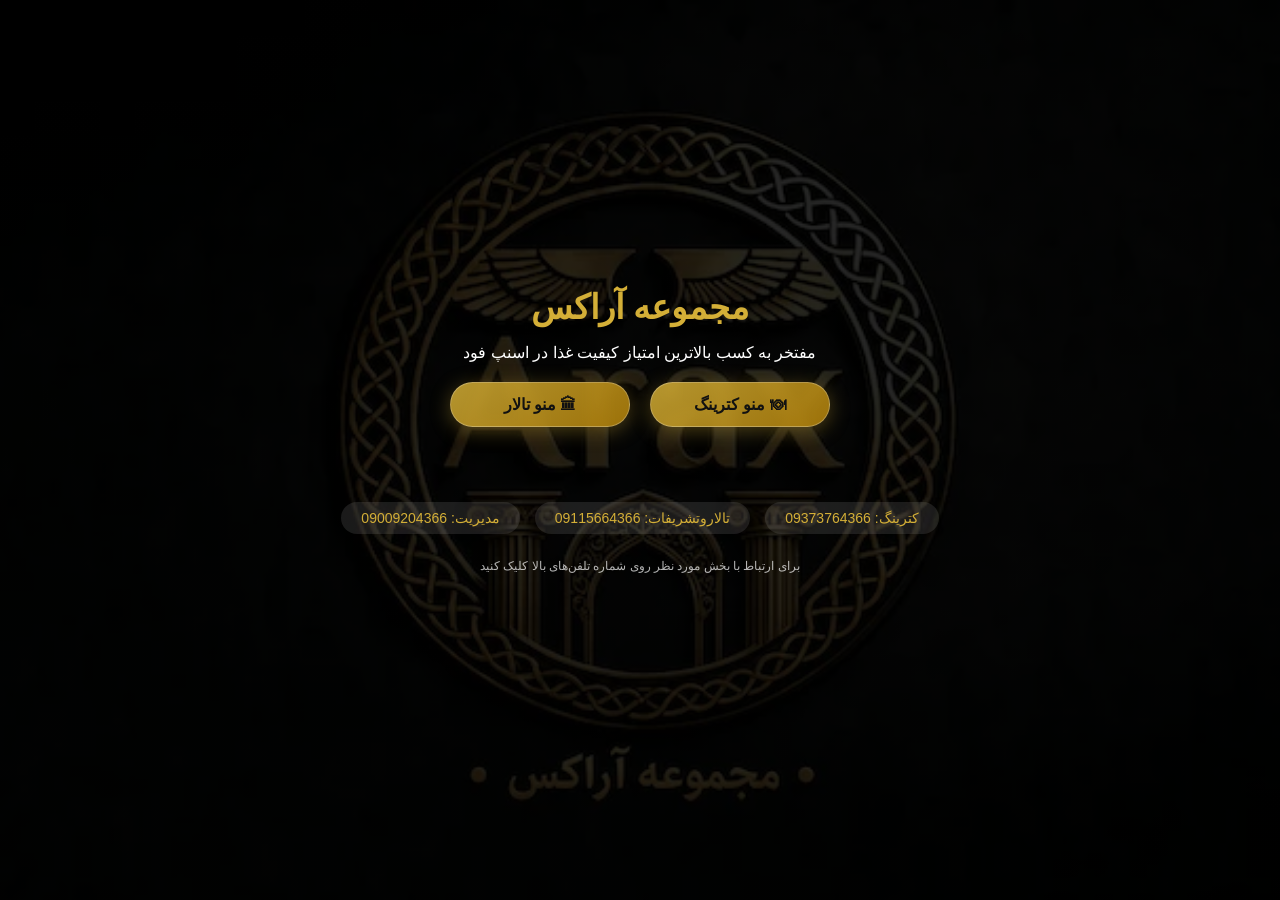
<file: index.html>
<!DOCTYPE html>
<html lang="fa" dir="rtl">
<head>
  <meta charset="UTF-8">
  <meta name="viewport" content="width=device-width, initial-scale=1">
  <title>مجموعه آراکس</title>
  <link rel="stylesheet" href="css/style.css">
</head>
<body class="home-page home-bg">
  <div class="home-center">
    <h1 class="home-title">مجموعه آراکس</h1>
  <p class="blink-text">مفتخر به کسب بالاترین امتیاز کیفیت غذا در اسنپ فود</p>

    <div class="home-buttons">
      <a href="menu.html" class="home-btn">🍽 منو کترینگ</a>
      <a href="hall.html" class="home-btn">🏛 منو تالار</a>
    </div>

    <div class="menu-contacts">
  <a href="tel:09373764366" class="contact-btn">کترینگ: 09373764366</a>
   <a href="tel:09115664366" class="contact-btn">تالاروتشریفات: 09115664366</a>
  <a href="tel:09009204366" class="contact-btn">مدیریت: 09009204366</a>
  <p class="contact-note">
برای ارتباط با بخش مورد نظر روی شماره تلفن‌های بالا کلیک کنید
</p>
</div>
  </div>
</body>
</html>
</file>
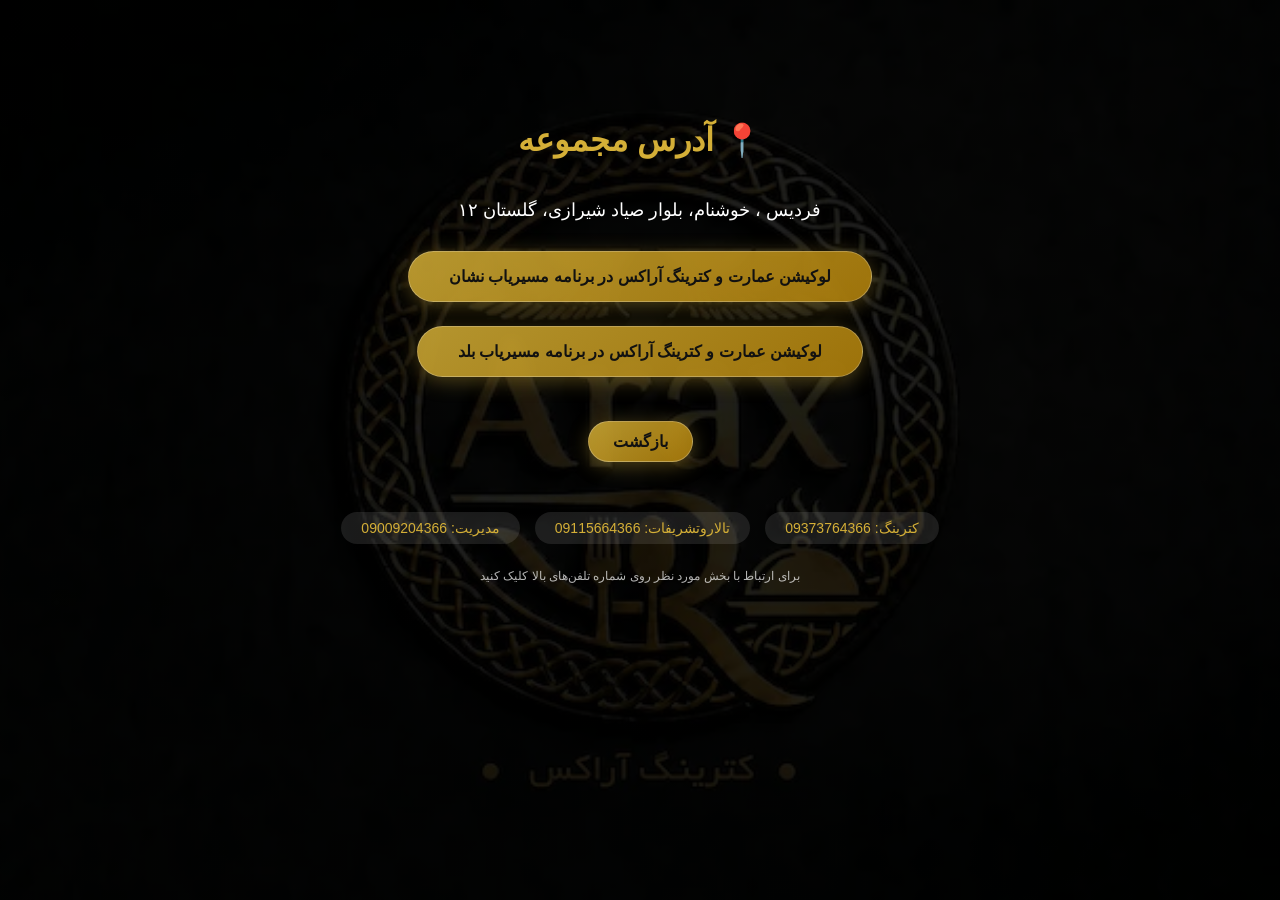
<file: address.html>
<!DOCTYPE html>
<html lang="fa" dir="rtl">
<head>
<meta charset="UTF-8">
<meta name="viewport" content="width=device-width, initial-scale=1">
<title>آدرس مجموعه</title>
<link rel="stylesheet" href="css/style.css">
</head>

<body class="menu-page with-logo">

<h1 class="menu-title">📍 آدرس مجموعه</h1>

<div class="hall-content" style="text-align:center; margin-top:40px;">

<p style="font-size:18px; margin-bottom:30px;">
فردیس ، خوشنام، بلوار صیاد شیرازی، گلستان ۱۲
</p>

<a href="https://nshn.ir/00rbvgRLpxfdEX" target="_blank" class="menu-btn" style="display:inline-block; width:auto; padding:15px 40px; margin-bottom:20px;">
لوکیشن عمارت و کترینگ آراکس در برنامه مسیریاب نشان
</a>

<br>

<a href="https://balad.ir/p/1JB6qZC7XRdpNR" target="_blank" class="menu-btn" style="display:inline-block; width:auto; padding:15px 40px;">
لوکیشن عمارت و کترینگ آراکس در برنامه مسیریاب بلد
</a>

<a href="hall.html" class="back-button">بازگشت</a>

</div>

<div class="menu-contacts">
  <a href="tel:09373764366" class="contact-btn">کترینگ: 09373764366</a>
   <a href="tel:09115664366" class="contact-btn">تالاروتشریفات: 09115664366</a>
  <a href="tel:09009204366" class="contact-btn">مدیریت: 09009204366</a>
  <p class="contact-note">
برای ارتباط با بخش مورد نظر روی شماره تلفن‌های بالا کلیک کنید
</p>
</div>

</body>
</html>
</file>
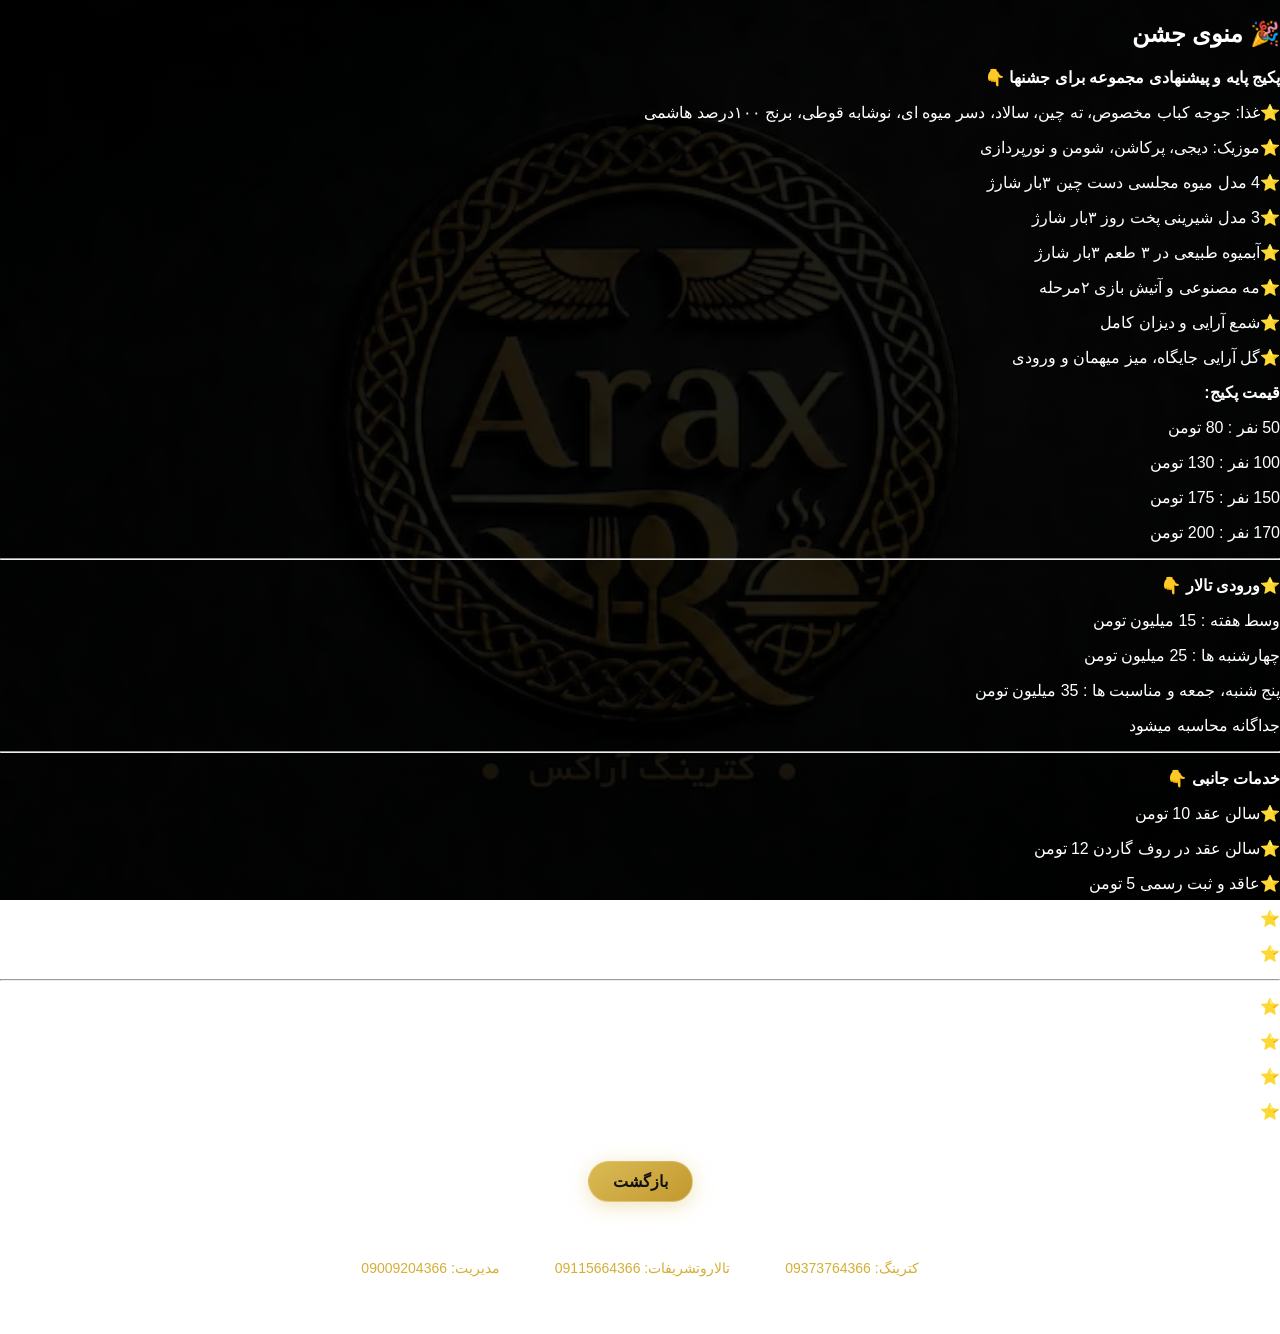
<file: celebration.html>
<!DOCTYPE html>
<html lang="fa" dir="rtl">
<head>
<meta charset="UTF-8">
<meta name="viewport" content="width=device-width, initial-scale=1">
<title>منوی جشن</title>
<link rel="stylesheet" href="css/style.css">
<link href="https://fonts.googleapis.com/css2?family=Vazirmatn:wght@400;600;700&display=swap" rel="stylesheet">
</head>
<body class="with-logo">

<h2 class="page-title">🎉 منوی جشن</h2>

<div class="hall-content">

<p><strong>پکیج پایه و پیشنهادی مجموعه برای جشنها 👇</strong></p>

<p>⭐️غذا: جوجه کباب مخصوص، ته چین، سالاد، دسر میوه ای، نوشابه قوطی، برنج ۱۰۰درصد هاشمی</p>
<p>⭐️موزیک: دیجی، پرکاشن، شومن و نورپردازی</p>
<p>⭐️4 مدل میوه مجلسی دست چین ۳بار شارژ</p>
<p>⭐️3 مدل شیرینی پخت روز ۳بار شارژ</p>
<p>⭐️آبمیوه طبیعی در ۳ طعم ۳بار شارژ</p>
<p>⭐️مه مصنوعی و آتیش بازی ۲مرحله</p>
<p>⭐️شمع آرایی و دیزان کامل</p>
<p>⭐️گل آرایی جایگاه، میز میهمان و ورودی</p>

<p><strong>قیمت پکیج:</strong></p>
<p>50 نفر : 80 تومن</p>
<p>100 نفر : 130 تومن</p>
<p>150 نفر : 175 تومن</p>
<p>170 نفر : 200 تومن</p>

<hr>

<p><strong>⭐️ورودی تالار 👇</strong></p>
<p>وسط هفته : 15 میلیون تومن</p>
<p>چهارشنبه ها : 25 میلیون تومن</p>
<p>پنج شنبه، جمعه و مناسبت ها : 35 میلیون تومن</p>
<p>جداگانه محاسبه میشود</p>

<hr>

<p><strong>خدمات جانبی 👇</strong></p>
<p>⭐️سالن عقد 10 تومن</p>
<p>⭐️سالن عقد در روف گاردن 12 تومن</p>
<p>⭐️عاقد و ثبت رسمی 5 تومن</p>
<p>⭐️گروه دف نواز ۴ نفر خانم 5 تومن</p>
<p>⭐️تم تولد / تم تعیین جنسیت 6 تومن</p>

<hr>

<p>⭐️معرفی (فیلمبردار، آرایشگاه و مزون ماشین عروس با ۳۰٪ تخفیف واقعی)</p>
<p>⭐️مکانی دنج و مطمئن</p>
<p>⭐️تست غذا همه روزه</p>
<p>⭐️تنوع در منوهای دیس پرس و سلف سرویس</p>

<a href="hall.html" class="back-button">بازگشت</a>

</div>
</body>
</html>
<div class="menu-contacts">
  <a href="tel:09373764366" class="contact-btn">کترینگ: 09373764366</a>
   <a href="tel:09115664366" class="contact-btn">تالاروتشریفات: 09115664366</a>
  <a href="tel:09009204366" class="contact-btn">مدیریت: 09009204366</a>
</div>
</file>
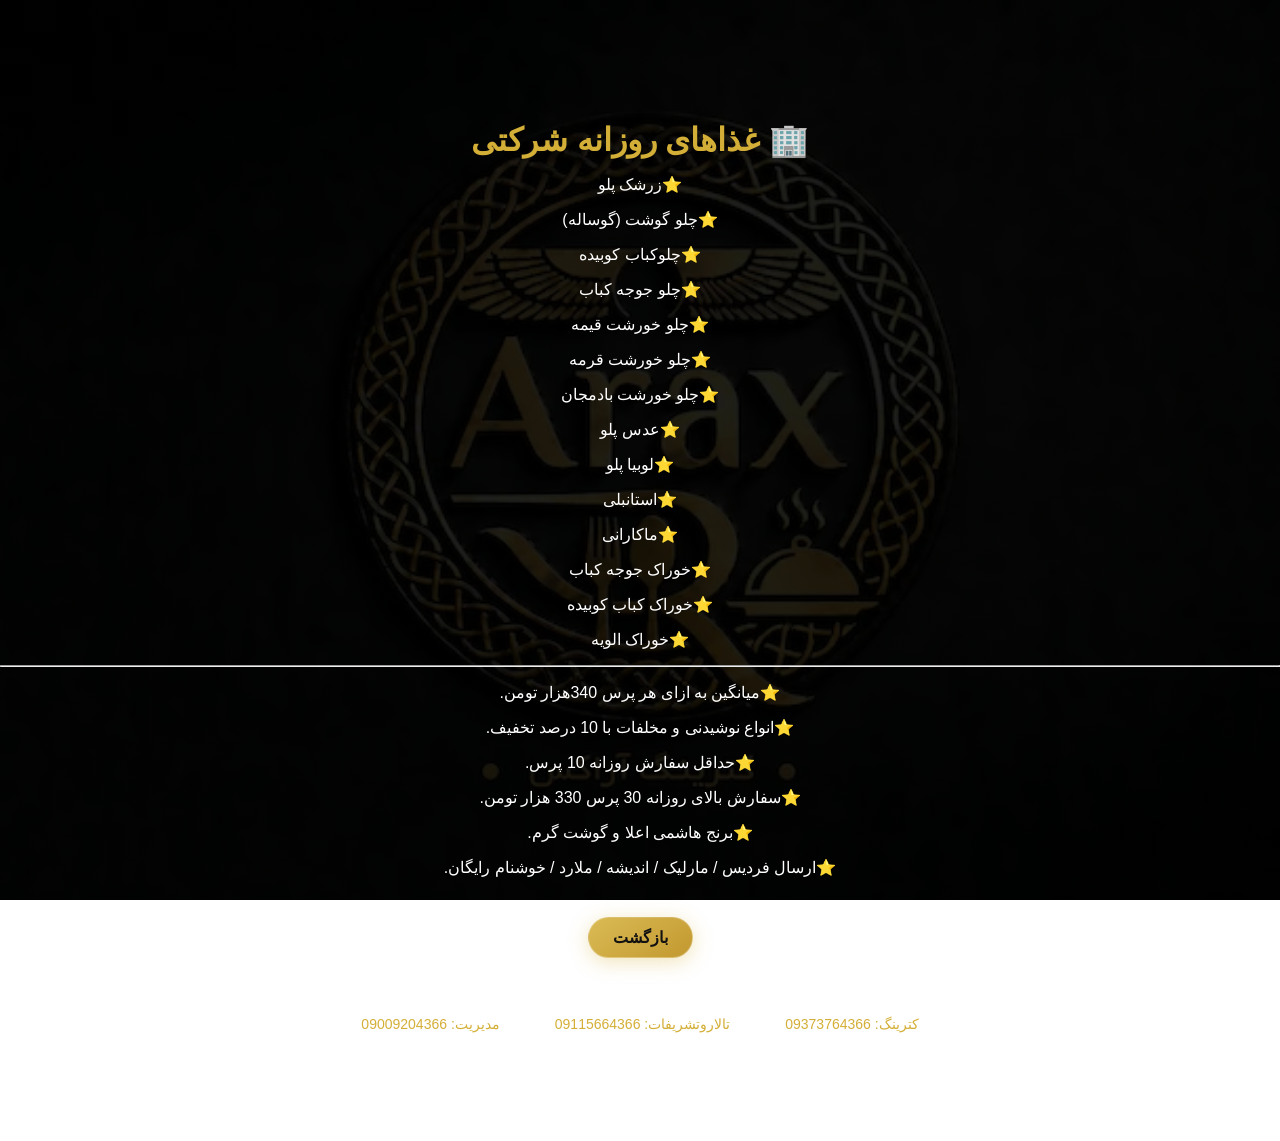
<file: company.html>
<!DOCTYPE html>
<html lang="fa" dir="rtl">
<head>
<meta charset="UTF-8">
<meta name="viewport" content="width=device-width, initial-scale=1">
<title>غذاهای روزانه شرکتی</title>
<link rel="stylesheet" href="css/style.css">
<link href="https://fonts.googleapis.com/css2?family=Vazirmatn:wght@400;600;700&display=swap" rel="stylesheet">
</head>

<body class="menu-page with-logo">

<h1 class="menu-title">🏢 غذاهای روزانه شرکتی</h1>

<div class="hall-content">

<p>⭐️زرشک پلو</p>
<p>⭐️چلو گوشت (گوساله)</p>
<p>⭐️چلوکباب کوبیده</p>
<p>⭐️چلو جوجه کباب</p>
<p>⭐️چلو خورشت قیمه</p>
<p>⭐️چلو خورشت قرمه</p>
<p>⭐️چلو خورشت بادمجان</p>
<p>⭐️عدس پلو</p>
<p>⭐️لوبیا پلو</p>
<p>⭐️استانبلی</p>
<p>⭐️ماکارانی</p>
<p>⭐️خوراک جوجه کباب</p>
<p>⭐️خوراک کباب کوبیده</p>
<p>⭐️خوراک الویه</p>

<hr>

<p>⭐️میانگین به ازای هر پرس 340هزار تومن.</p>
<p>⭐️انواع نوشیدنی و مخلفات با 10 درصد تخفیف.</p>
<p>⭐️حداقل سفارش روزانه 10 پرس.</p>
<p>⭐️سفارش بالای روزانه 30 پرس 330 هزار تومن.</p>
<p>⭐️برنج هاشمی اعلا و گوشت گرم.</p>
<p>⭐️ارسال فردیس / مارلیک / اندیشه / ملارد / خوشنام رایگان.</p>

<a href="menu.html" class="back-button">بازگشت</a>

</div>

<div class="menu-contacts">
  <a href="tel:09373764366" class="contact-btn">کترینگ: 09373764366</a>
   <a href="tel:09115664366" class="contact-btn">تالاروتشریفات: 09115664366</a>
  <a href="tel:09009204366" class="contact-btn">مدیریت: 09009204366</a>
  <p class="contact-note">
برای ارتباط با بخش مورد نظر روی شماره تلفن‌های بالا کلیک کنید
</p>
</div>

</body>
</html>
</file>
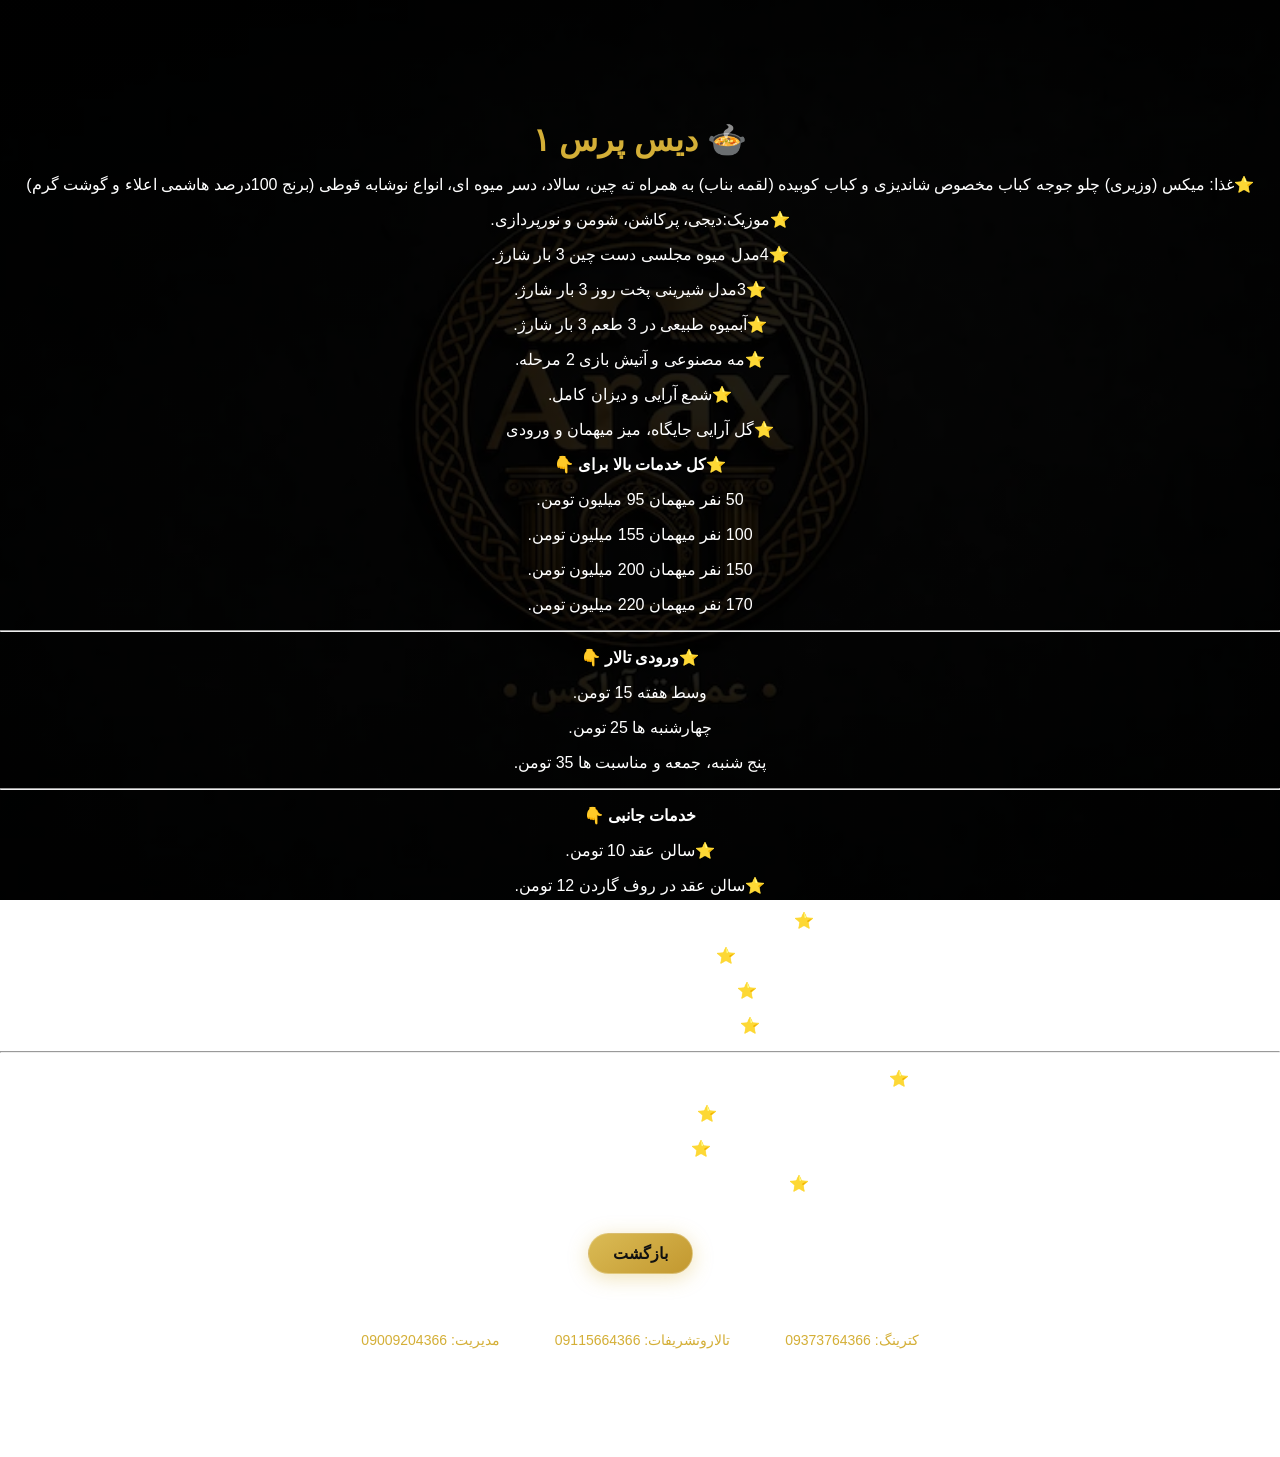
<file: dispors1.html>
<!DOCTYPE html>
<html lang="fa" dir="rtl">
<head>
<meta charset="UTF-8">
<meta name="viewport" content="width=device-width, initial-scale=1">
<title>دیس پرس ۱</title>
<link rel="stylesheet" href="css/style.css">
<link href="https://fonts.googleapis.com/css2?family=Vazirmatn:wght@400;600;700&display=swap" rel="stylesheet">
</head>

<body class="menu-page hall-bg">

<h1 class="menu-title">🍲 دیس پرس ۱</h1>

<div class="hall-content">

<p>⭐️غذا: میکس (وزیری) چلو جوجه کباب مخصوص شاندیزی و کباب کوبیده (لقمه بناب) به همراه ته چین، سالاد، دسر میوه ای، انواع نوشابه قوطی (برنج 100درصد هاشمی اعلاء و گوشت گرم)</p>
<p>⭐️موزیک:دیجی، پرکاشن، شومن و نورپردازی.</p>
<p>⭐️4مدل میوه مجلسی دست چین 3 بار شارژ.</p>
<p>⭐️3مدل شیرینی پخت روز 3 بار شارژ.</p>
<p>⭐️آبمیوه طبیعی در 3 طعم 3 بار شارژ.</p>
<p>⭐️مه مصنوعی و آتیش بازی 2 مرحله.</p>
<p>⭐️شمع آرایی و دیزان کامل.</p>
<p>⭐️گل آرایی جایگاه، میز میهمان و ورودی</p>

<p><strong>⭐️کل خدمات بالا برای 👇</strong></p>
<p>50 نفر میهمان 95 میلیون تومن.</p>
<p>100 نفر میهمان 155 میلیون تومن.</p>
<p>150 نفر میهمان 200 میلیون تومن.</p>
<p>170 نفر میهمان 220 میلیون تومن.</p>

<hr>

<p><strong>⭐️ورودی تالار 👇</strong></p>
<p>وسط هفته 15 تومن.</p>
<p>چهارشنبه ها 25 تومن.</p>
<p>پنج شنبه، جمعه و مناسبت ها 35 تومن.</p>

<hr>

<p><strong>خدمات جانبی 👇</strong></p>
<p>⭐️سالن عقد 10 تومن.</p>
<p>⭐️سالن عقد در روف گاردن 12 تومن.</p>
<p>⭐️میز فینگر فود سرد و گرم از 20 میلیون تومن تا... .</p>
<p>⭐️عاقد و ثبت رسمی5 تومن.</p>
<p>⭐️گروه دف نواز ۴نفر خانم 5 تومن.</p>
<p>⭐️تم تولد / تم تعیین جنسیت 6 تومن.</p>

<hr>

<p>⭐️معرفی (فیلمبردار، آرایشگاه، مزون و ماشین عروس با ۳۰درصد تخفیف واقعی).</p>
<p>⭐️مکانی دنج و مطمئن.</p>
<p>⭐️تست غذا همه روز.</p>
<p>⭐️تنوع در منوهای دیس پرس مناسب با سلیقه شما.</p>

<a href="dispors.html" class="back-button">بازگشت</a>

</div>

<div class="menu-contacts">
  <a href="tel:09373764366" class="contact-btn">کترینگ: 09373764366</a>
   <a href="tel:09115664366" class="contact-btn">تالاروتشریفات: 09115664366</a>
  <a href="tel:09009204366" class="contact-btn">مدیریت: 09009204366</a>
  <p class="contact-note">
برای ارتباط با بخش مورد نظر روی شماره تلفن‌های بالا کلیک کنید
</p>
</div>

</body>
</html>
</file>
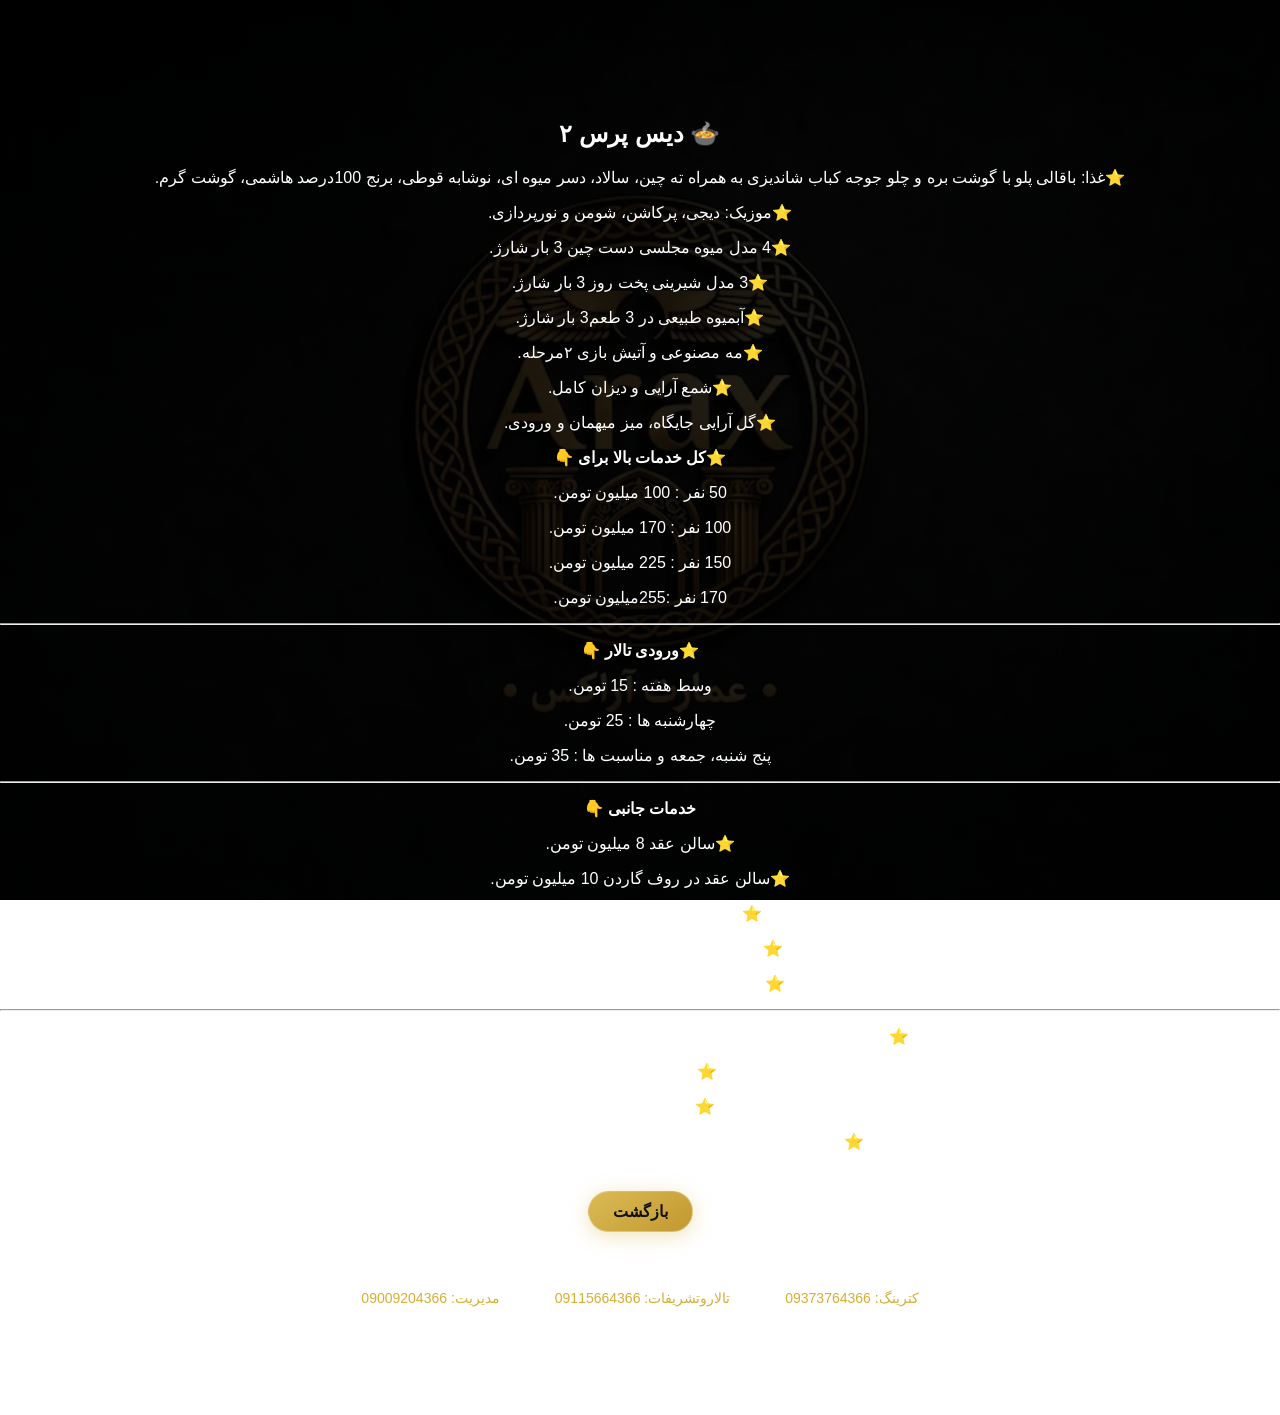
<file: dispors2.html>
<!DOCTYPE html>
<html lang="fa" dir="rtl">
<head>
<meta charset="UTF-8">
<meta name="viewport" content="width=device-width, initial-scale=1">
<title>دیس پرس ۲</title>
<link rel="stylesheet" href="css/style.css">
<link href="https://fonts.googleapis.com/css2?family=Vazirmatn:wght@400;600;700&display=swap" rel="stylesheet">
</head>
<body class="menu-page hall-bg">

<h2 class="page-title">🍲 دیس پرس ۲</h2>

<div class="hall-content">

<p>⭐️غذا: باقالی پلو با گوشت بره و چلو جوجه کباب شاندیزی به همراه ته چین، سالاد، دسر میوه ای، نوشابه قوطی، برنج 100درصد هاشمی، گوشت گرم.</p>
<p>⭐️موزیک: دیجی، پرکاشن، شومن و نورپردازی.</p>
<p>⭐️4 مدل میوه مجلسی دست چین 3 بار شارژ.</p>
<p>⭐️3 مدل شیرینی پخت روز 3 بار شارژ.</p>
<p>⭐️آبمیوه طبیعی در 3 طعم3 بار شارژ.</p>
<p>⭐️مه مصنوعی و آتیش بازی ۲مرحله.</p>
<p>⭐️شمع آرایی و دیزان کامل.</p>
<p>⭐️گل آرایی جایگاه، میز میهمان و ورودی.</p>

<p><strong>⭐️کل خدمات بالا برای 👇</strong></p>
<p>50 نفر : 100 میلیون تومن.</p>
<p>100 نفر : 170 میلیون تومن.</p>
<p>150 نفر : 225 میلیون تومن.</p>
<p>170 نفر :255میلیون تومن.</p>

<hr>

<p><strong>⭐️ورودی تالار 👇</strong></p>
<p>وسط هفته : 15 تومن.</p>
<p>چهارشنبه ها : 25 تومن.</p>
<p>پنج شنبه، جمعه و مناسبت ها : 35 تومن.</p>

<hr>

<p><strong>خدمات جانبی 👇</strong></p>
<p>⭐️سالن عقد 8 میلیون تومن.</p>
<p>⭐️سالن عقد در روف گاردن 10 میلیون تومن.</p>
<p>⭐️عاقد و ثبت رسمی 5 میلیون تومن.</p>
<p>⭐️گروه دف نواز ۴ نفر خانم 5 میلیون تومن.</p>
<p>⭐️تم تولد / تم تعیین جنسیت 5 میلیون تومن.</p>

<hr>

<p>⭐️معرفی (فیلمبردار، آرایشگاه و مزون ماشین عروس با ۳۰ درصد تخفیف واقعی).</p>
<p>⭐️مکانی دنج و مطمئن.</p>
<p>⭐️تست غذا همه روزه.</p>
<p>⭐️تنوع در منوهای دیس پرس و سلف سرویس مناسب با سلیقه شما.</p>

<a href="dispors.html" class="back-button">بازگشت</a>

</div>

<div class="menu-contacts">
  <a href="tel:09373764366" class="contact-btn">کترینگ: 09373764366</a>
   <a href="tel:09115664366" class="contact-btn">تالاروتشریفات: 09115664366</a>
  <a href="tel:09009204366" class="contact-btn">مدیریت: 09009204366</a>
  <p class="contact-note">
برای ارتباط با بخش مورد نظر روی شماره تلفن‌های بالا کلیک کنید
</p>
</div>

</body>
</html>
</file>
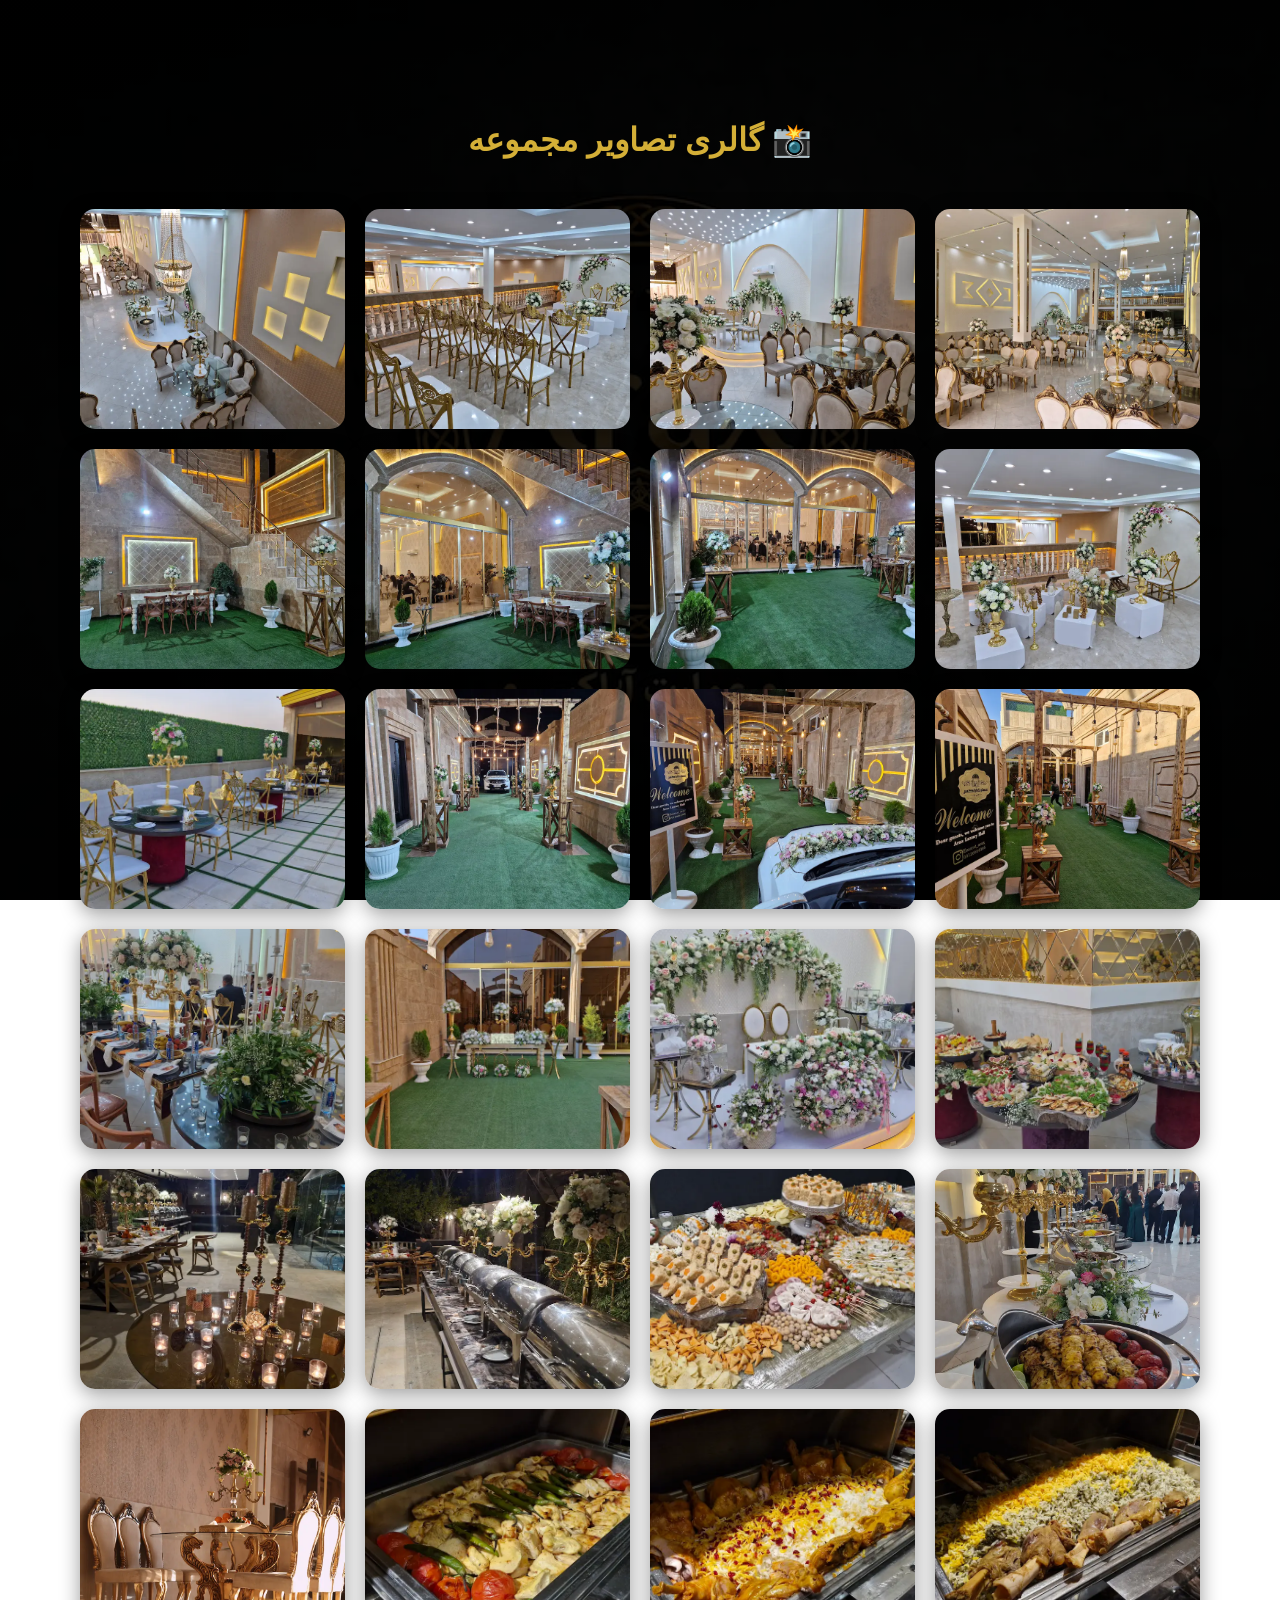
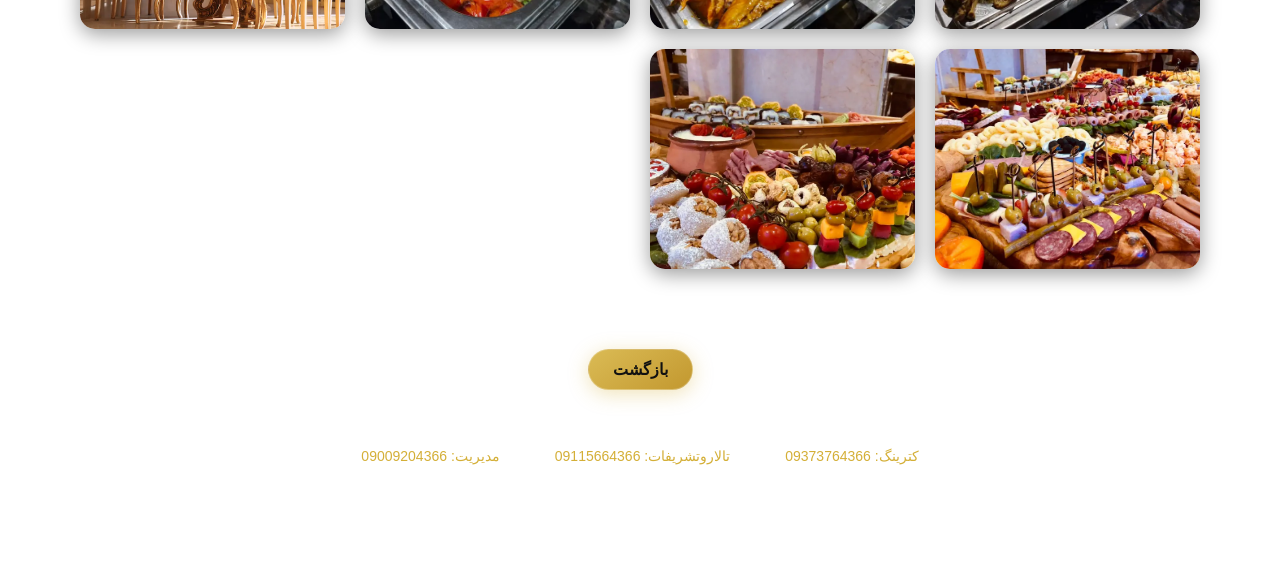
<file: gallery.html>
<!DOCTYPE html>
<html lang="fa" dir="rtl">
<head>
<meta charset="UTF-8">
<meta name="viewport" content="width=device-width, initial-scale=1">
<title>گالری تصاویر مجموعه</title>
<link rel="stylesheet" href="css/style.css">
</head>

<body class="menu-page hall-bg">

<h1 class="menu-title">📸 گالری تصاویر مجموعه</h1>

<div class="gallery-grid">

  <img src="image/talar/1.webp" alt="">
  <img src="image/talar/2.webp" alt="">
  <img src="image/talar/3.webp" alt="">
  <img src="image/talar/4.webp" alt="">
  <img src="image/talar/5.webp" alt="">
  <img src="image/talar/6.webp" alt="">
  <img src="image/talar/7.webp" alt="">
  <img src="image/talar/8.webp" alt="">
  <img src="image/talar/9.webp" alt="">
  <img src="image/talar/10.webp" alt="">
  <img src="image/talar/11.webp" alt="">
  <img src="image/talar/12.webp" alt="">
  <img src="image/talar/13.webp" alt="">
  <img src="image/talar/14.webp" alt="">
  <img src="image/talar/15.webp" alt="">
  <img src="image/talar/16.webp" alt="">
  <img src="image/talar/17.webp" alt="">
  <img src="image/talar/18.webp" alt="">
  <img src="image/talar/19.webp" alt="">
  <img src="image/talar/20.webp" alt="">
  <img src="image/talar/21.webp" alt="">
  <img src="image/talar/22.webp" alt="">
  <img src="image/talar/23.webp" alt="">
  <img src="image/talar/24.webp" alt="">
  <img src="image/talar/25.webp" alt="">
  <img src="image/talar/26.webp" alt="">

</div>

<a href="hall.html" class="back-button">بازگشت</a>

<div class="menu-contacts">
  <a href="tel:09373764366" class="contact-btn">کترینگ: 09373764366</a>
   <a href="tel:09115664366" class="contact-btn">تالاروتشریفات: 09115664366</a>
  <a href="tel:09009204366" class="contact-btn">مدیریت: 09009204366</a>
  <p class="contact-note">
برای ارتباط با بخش مورد نظر روی شماره تلفن‌های بالا کلیک کنید
</p>
</div>

</body>
</html>
</file>
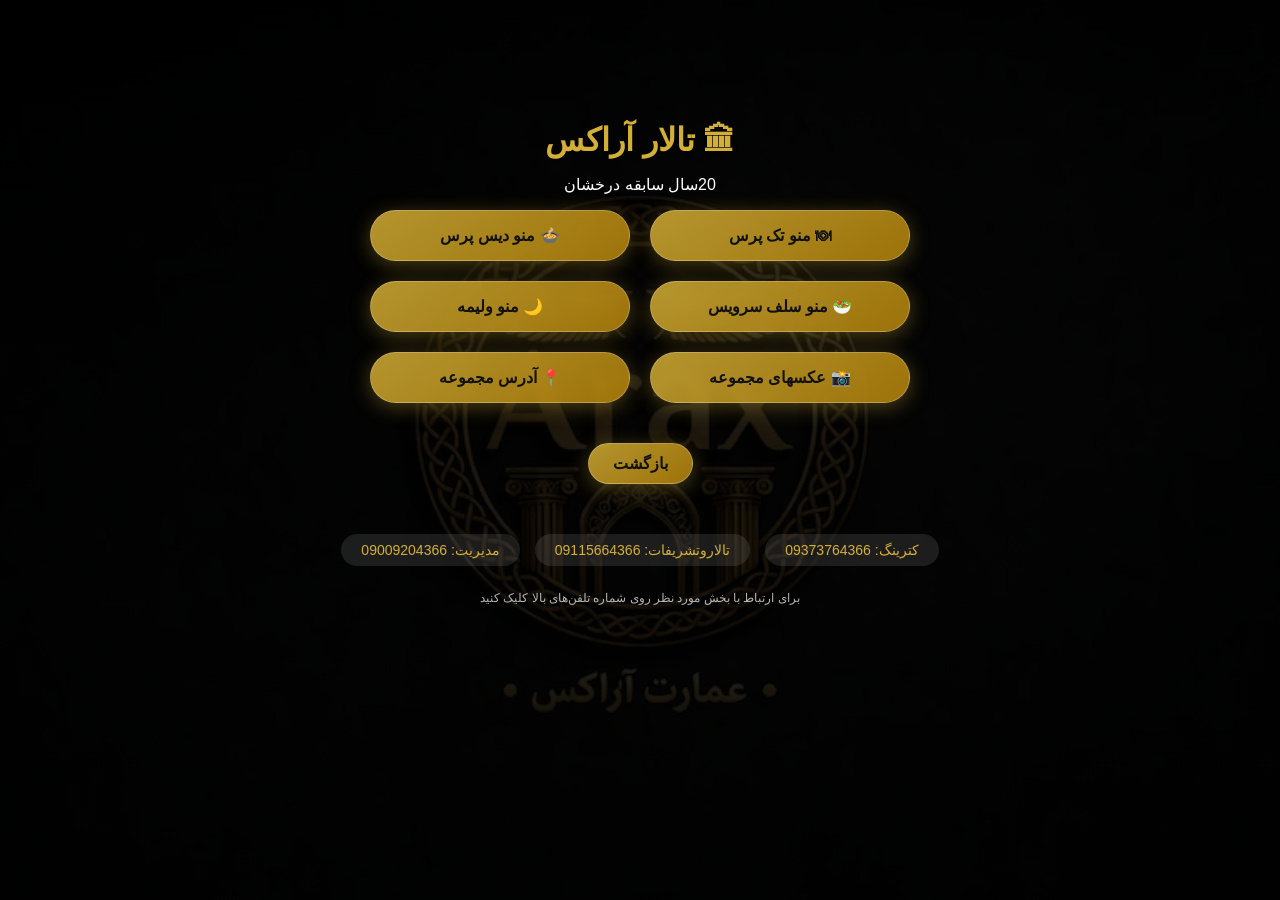
<file: hall.html>
<!DOCTYPE html>
<html lang="fa" dir="rtl">
<head>
  <meta charset="UTF-8">
  <meta name="viewport" content="width=device-width, initial-scale=1">
  <title>تالار آراکس</title>
  <link rel="stylesheet" href="css/style.css">
</head>
<body class="menu-page hall-bg">

  <h1 class="menu-title hall-title">🏛 تالار آراکس</h1>

 <p class="blink-text">20سال سابقه درخشان</p>

  <div class="menu-buttons two-column">
    <a href="takpors.html" class="menu-btn">🍽 منو تک پرس</a>
    <a href="dispors.html" class="menu-btn">🍲 منو دیس پرس</a>
    <a href="selfservice.html" class="menu-btn">🥗 منو سلف سرویس</a>
    <a href="valimeh.html" class="menu-btn">🌙 منو ولیمه</a>
    <a href="gallery.html" class="menu-btn">📸 عکسهای مجموعه</a>
    <a href="address.html" class="menu-btn">📍 آدرس مجموعه</a>
  </div>

  <a href="index.html" class="back-button">بازگشت</a>

  <div class="menu-contacts">
  <a href="tel:09373764366" class="contact-btn">کترینگ: 09373764366</a>
   <a href="tel:09115664366" class="contact-btn">تالاروتشریفات: 09115664366</a>
  <a href="tel:09009204366" class="contact-btn">مدیریت: 09009204366</a>
  <p class="contact-note">
برای ارتباط با بخش مورد نظر روی شماره تلفن‌های بالا کلیک کنید
</p>
</div>

</body>
</html>
</file>
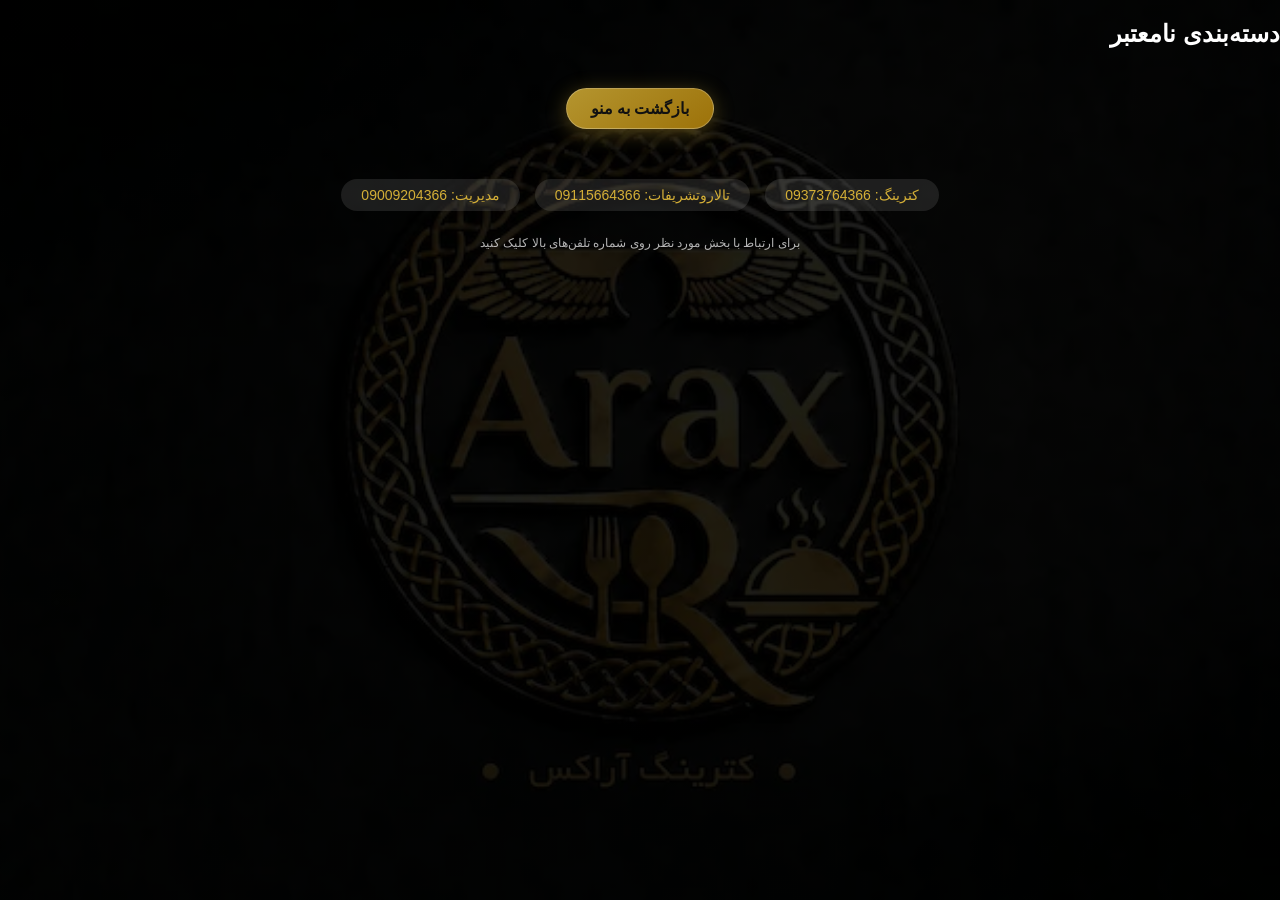
<file: items.html>
<!DOCTYPE html>
<html lang="fa" dir="rtl">
<head>
  <meta charset="UTF-8">
  <meta name="viewport" content="width=device-width, initial-scale=1">
  <title>کترینگ آراکس</title>
  <link rel="stylesheet" href="css/style.css">
</head>
<body class="with-logo">
  <h2 id="page-title" class="page-title"></h2>
  <div id="items-list"></div>
  <a href="menu.html" class="back-button">بازگشت به منو</a>
  <script src="js/data.js"></script>
  <script>
    const params = new URLSearchParams(window.location.search);
    const type = params.get("type");
    const titleEl = document.getElementById("page-title");
    const listEl = document.getElementById("items-list");
    const category = data[type];
    if (!category) {
      titleEl.innerText = "دسته‌بندی نامعتبر";
    } else {
      titleEl.innerText = category.title;
      if (category.sections) {
        category.sections.forEach(section => {
          const sectionTitle = document.createElement("h3");
          sectionTitle.className = "section-title";
          sectionTitle.innerText = section.subtitle;
          listEl.appendChild(sectionTitle);
          const container = document.createElement("div");
          container.className = "card-grid";
          listEl.appendChild(container);
          section.items.forEach(item => {
            const card = document.createElement("div");
            card.className = "food-card";
            card.innerHTML = `
              <img src="${item.img}" alt="${item.name}" loading="lazy">
              <div class="food-info">
                <h3>${item.name}</h3>
                <p>${item.price}</p>
              </div>
            `;
            container.appendChild(card);
          });
        });
      } else {
        const container = document.createElement("div");
        container.className = "card-grid";
        listEl.appendChild(container);
        category.items.forEach(item => {
          const card = document.createElement("div");
          card.className = "food-card";
          card.innerHTML = `
            <img src="${item.img}" alt="${item.name}" loading="lazy">
            <div class="food-info">
              <h3>${item.name}</h3>
              <p>${item.price}</p>
            </div>
          `;
          container.appendChild(card);
        });
      }
    }
  </script>

</body>
</html>
<div class="menu-contacts">
  <a href="tel:09373764366" class="contact-btn">کترینگ: 09373764366</a>
   <a href="tel:09115664366" class="contact-btn">تالاروتشریفات: 09115664366</a>
  <a href="tel:09009204366" class="contact-btn">مدیریت: 09009204366</a>
  <p class="contact-note">
برای ارتباط با بخش مورد نظر روی شماره تلفن‌های بالا کلیک کنید
</p>
</div>
</file>
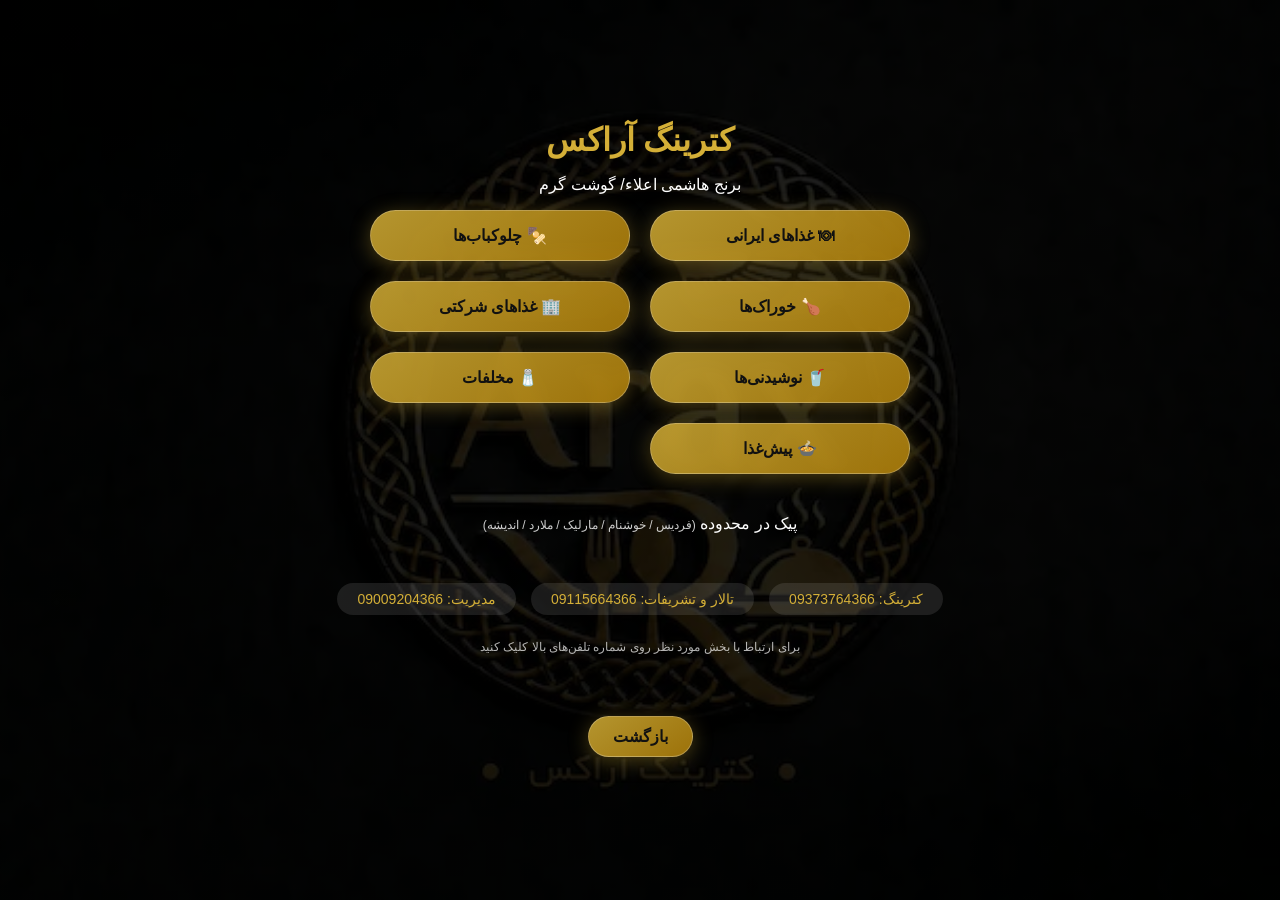
<file: menu.html>
<!DOCTYPE html>
<html lang="fa" dir="rtl">
<head>
  <meta charset="UTF-8">
  <meta name="viewport" content="width=device-width, initial-scale=1">
  <title>منوی کترینگ آراکس</title>
  <link rel="stylesheet" href="css/style.css">
</head>
<body class="menu-page with-logo">

  <h1 class="menu-title">کترینگ آراکس</h1>

 

   <p class="blink-text">برنج هاشمی اعلاء/ گوشت گرم </p>

  <div class="menu-buttons two-column">
    <a href="items.html?type=iranian" class="menu-btn">🍽 غذاهای ایرانی</a>
    <a href="items.html?type=kabab" class="menu-btn">🍢 چلوکباب‌ها</a>
    <a href="items.html?type=khoreak" class="menu-btn">🍗 خوراک‌ها</a>
    <a href="company.html" class="menu-btn">🏢 غذاهای شرکتی</a>
    <a href="items.html?type=drink" class="menu-btn">🥤 نوشیدنی‌ها</a>
    <a href="items.html?type=side" class="menu-btn">🧂 مخلفات</a>
    <a href="items.html?type=hotstarter" class="menu-btn">🍲 پیش‌غذا</a>
  </div>

 <p class="blink-text delivery-area">
پیک در محدوده
<span class="delivery-cities">
(فردیس / خوشنام / مارلیک / ملارد / اندیشه)
</span>
</p>

 <div class="menu-contacts">
  <a href="tel:09373764366" class="contact-btn">کترینگ: 09373764366</a>
  <a href="tel:09115664366" class="contact-btn">تالار و تشریفات: 09115664366</a>
  <a href="tel:09009204366" class="contact-btn">مدیریت: 09009204366</a>

  <p class="contact-note">
  برای ارتباط با بخش مورد نظر روی شماره تلفن‌های بالا کلیک کنید
  </p>
</div>


<a href="index.html" class="back-button">بازگشت</a>

</body>
</html>
</file>
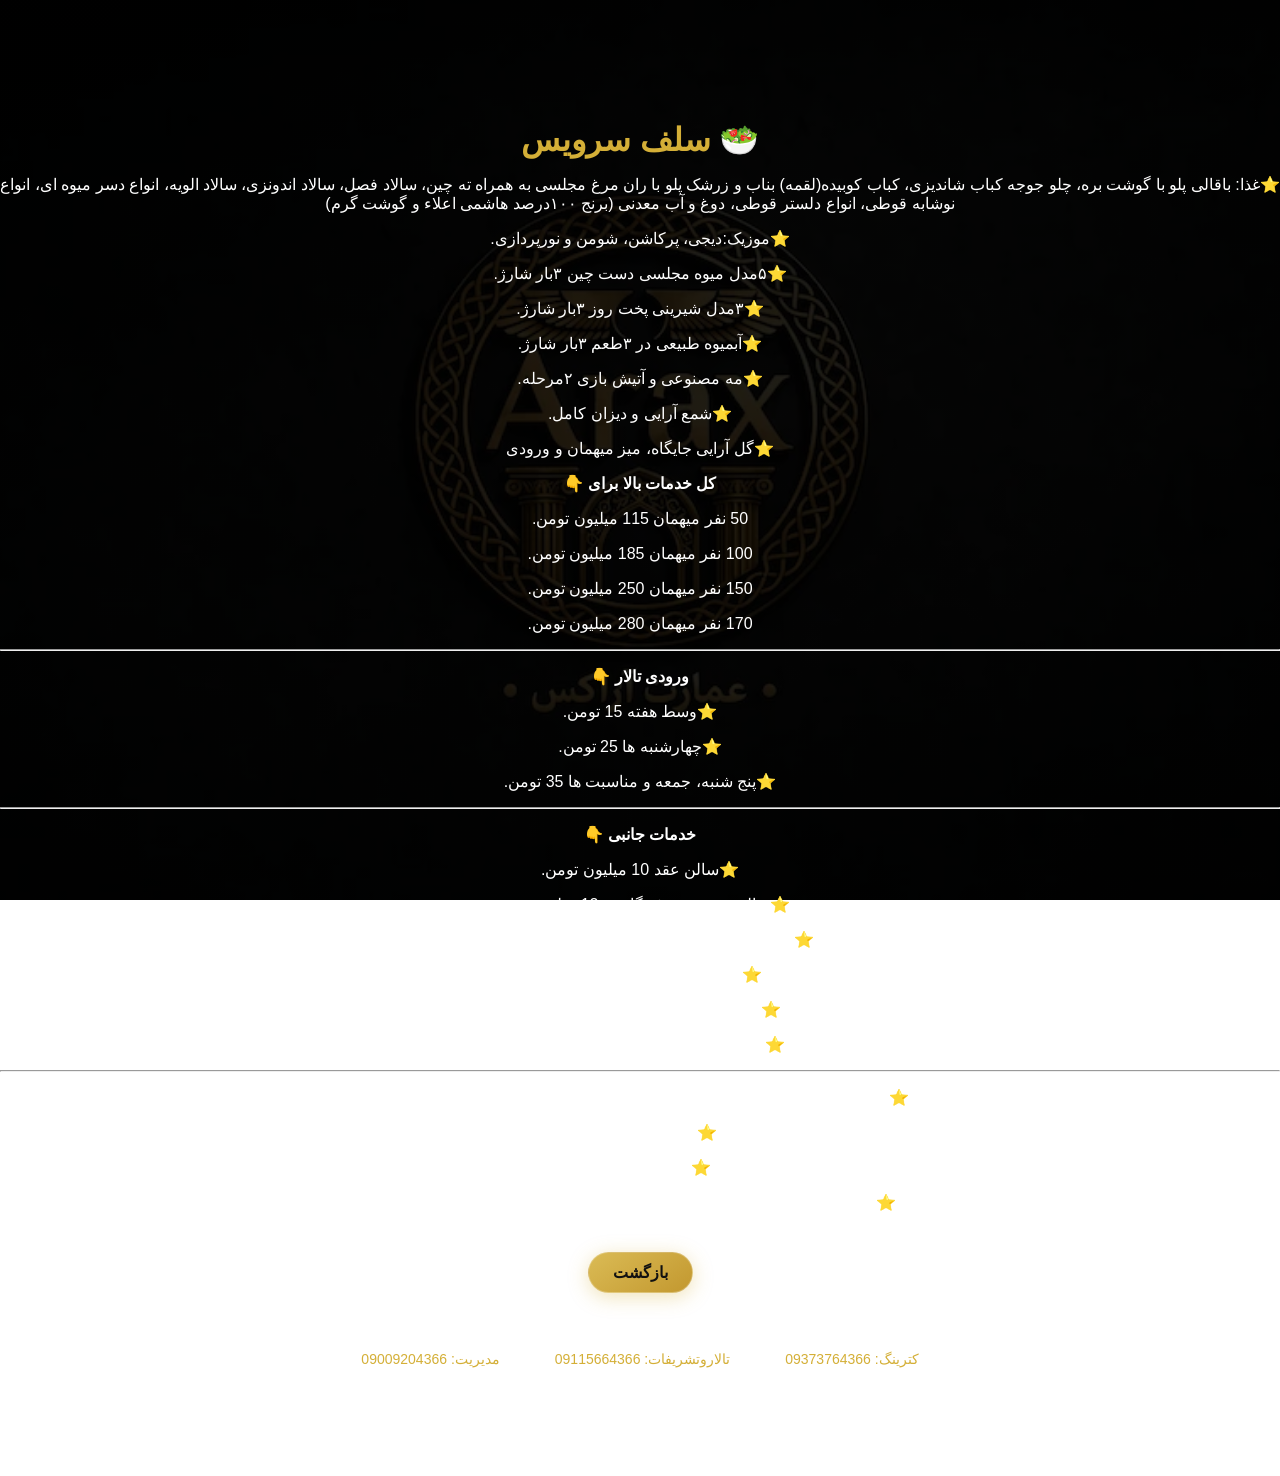
<file: selfservice.html>
<!DOCTYPE html>
<html lang="fa" dir="rtl">
<head>
<meta charset="UTF-8">
<meta name="viewport" content="width=device-width, initial-scale=1">
<title>منو سلف سرویس</title>
<link rel="stylesheet" href="css/style.css">
<link href="https://fonts.googleapis.com/css2?family=Vazirmatn:wght@400;600;700&display=swap" rel="stylesheet">
</head>

<body class="menu-page hall-bg">

<h1 class="menu-title">🥗 سلف سرویس</h1>

<div class="hall-content">

<p>⭐️غذا: باقالی پلو با گوشت بره، چلو جوجه کباب شاندیزی، کباب کوبیده(لقمه) بناب و زرشک پلو با ران مرغ مجلسی به همراه ته چین، سالاد فصل، سالاد اندونزی، سالاد الویه، انواع دسر میوه ای، انواع نوشابه قوطی، انواع دلستر قوطی، دوغ و آب معدنی (برنج ۱۰۰درصد هاشمی اعلاء و گوشت گرم)</p>
<p>⭐️موزیک:دیجی، پرکاشن، شومن و نورپردازی.</p>
<p>⭐️۵مدل میوه مجلسی دست چین ۳بار شارژ.</p>
<p>⭐️۳مدل شیرینی پخت روز ۳بار شارژ.</p>
<p>⭐️آبمیوه طبیعی در ۳طعم ۳بار شارژ.</p>
<p>⭐️مه مصنوعی و آتیش بازی ۲مرحله.</p>
<p>⭐️شمع آرایی و دیزان کامل.</p>
<p>⭐️گل آرایی جایگاه، میز میهمان و ورودی</p>

<p><strong>کل خدمات بالا برای 👇</strong></p>
<p>50 نفر میهمان 115 میلیون تومن.</p>
<p>100 نفر میهمان 185 میلیون تومن.</p>
<p>150 نفر میهمان 250 میلیون تومن.</p>
<p>170 نفر میهمان 280 میلیون تومن.</p>

<hr>

<p><strong>ورودی تالار 👇</strong></p>
<p>⭐️وسط هفته 15 تومن.</p>
<p>⭐️چهارشنبه ها 25 تومن.</p>
<p>⭐️پنج شنبه، جمعه و مناسبت ها 35 تومن.</p>

<hr>

<p><strong>خدمات جانبی 👇</strong></p>
<p>⭐️سالن عقد 10 میلیون تومن.</p>
<p>⭐️سالن عقد در روف گاردن 12 میلیون تومن.</p>
<p>⭐️میز فینگر فود سرد و گرم از 20 میلیون تومن تا... .</p>
<p>⭐️عاقد و ثبت رسمی 5 میلیون تومن.</p>
<p>⭐️گروه دف نواز ۴نفر خانم 5 میلیون تومن.</p>
<p>⭐️تم تولد / تم تعیین جنسیت 6 میلیون تومن.</p>

<hr>

<p>⭐️معرفی (فیلمبردار، آرایشگاه، مزون و ماشین عروس با ۳۰درصد تخفیف واقعی).</p>
<p>⭐️مکانی دنج و مطمئن.</p>
<p>⭐️تست غذا همه روز.</p>
<p>⭐️تنوع و طراحی در منوهای سلف سرویس مناسب با درخواست و سلیقه شما.</p>

<a href="hall.html" class="back-button">بازگشت</a>

</div>

<div class="menu-contacts">
  <a href="tel:09373764366" class="contact-btn">کترینگ: 09373764366</a>
   <a href="tel:09115664366" class="contact-btn">تالاروتشریفات: 09115664366</a>
  <a href="tel:09009204366" class="contact-btn">مدیریت: 09009204366</a>
  <p class="contact-note">
برای ارتباط با بخش مورد نظر روی شماره تلفن‌های بالا کلیک کنید
</p>
</div>

</body>
</html>
</file>
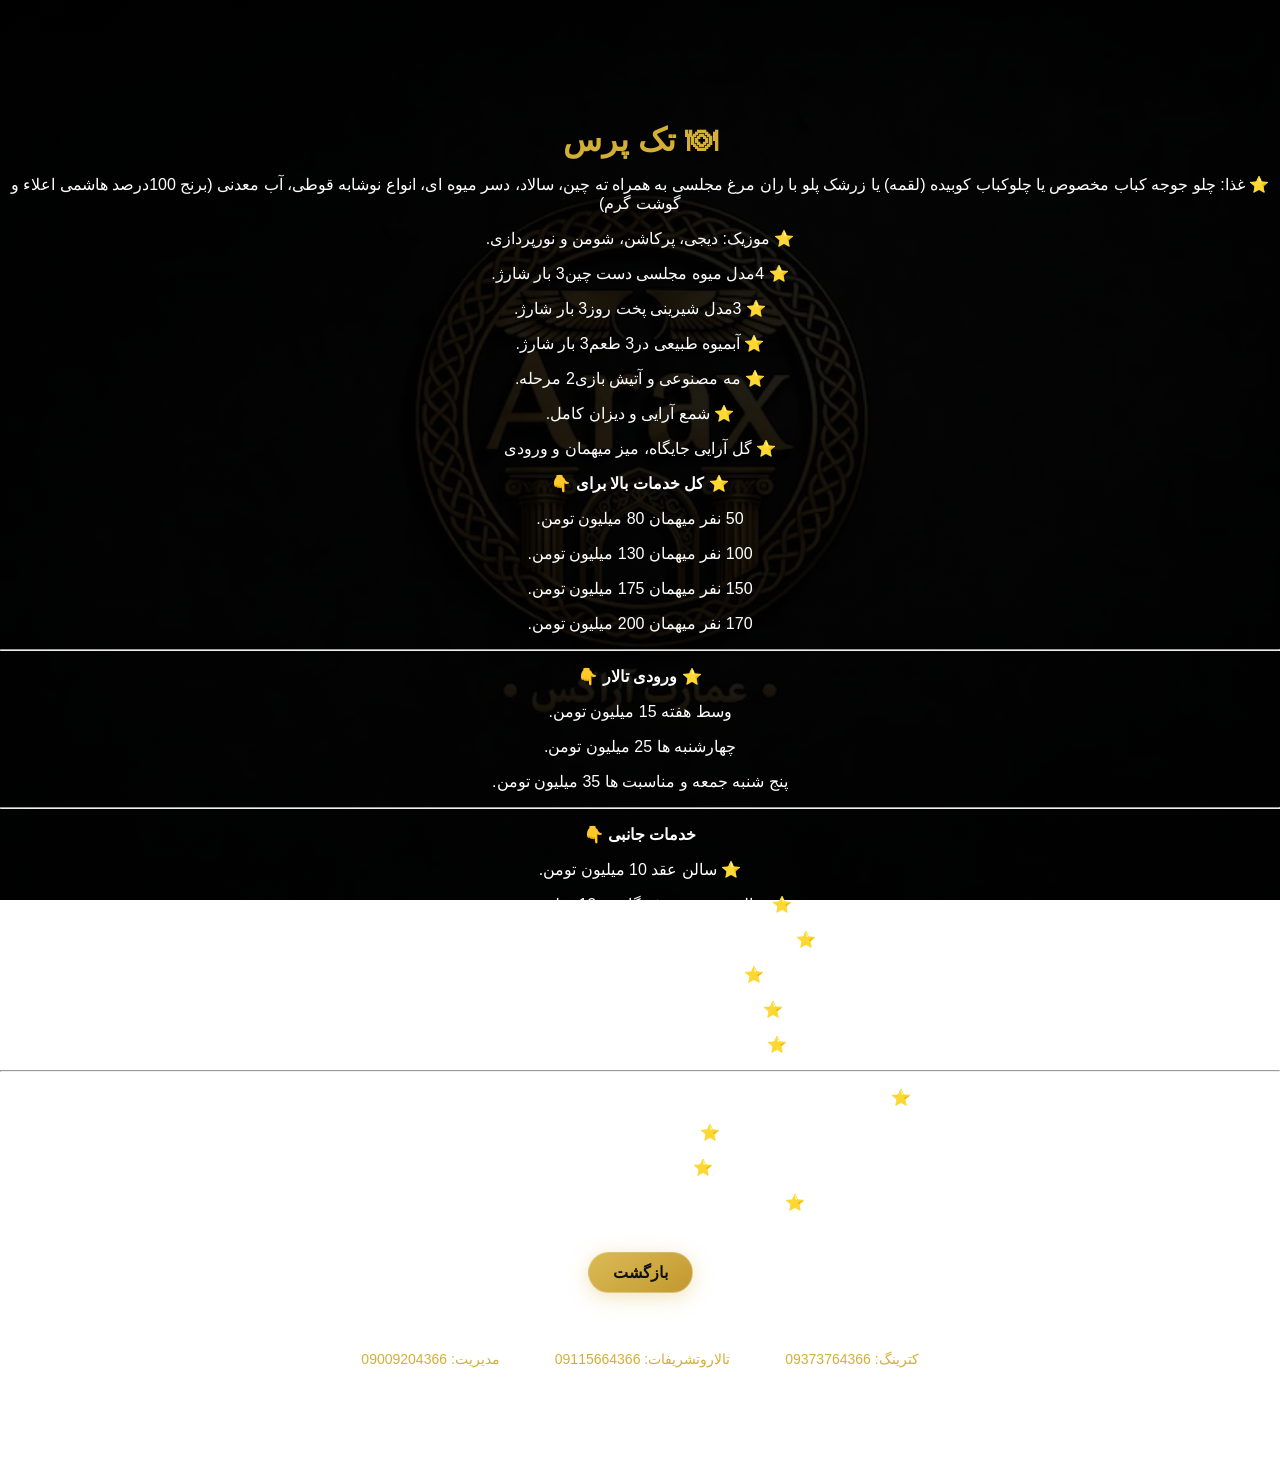
<file: takpors.html>
<!DOCTYPE html>
<html lang="fa" dir="rtl">
<head>
<meta charset="UTF-8">
<meta name="viewport" content="width=device-width, initial-scale=1">
<title>منو تک پرس</title>
<link rel="stylesheet" href="css/style.css">
<link href="https://fonts.googleapis.com/css2?family=Vazirmatn:wght@400;600;700&display=swap" rel="stylesheet">
</head>

<body class="menu-page hall-bg">

<h1 class="menu-title">🍽 تک پرس</h1>

<div class="hall-content">

<p>⭐️ غذا: چلو جوجه کباب مخصوص یا چلوکباب کوبیده (لقمه) یا زرشک پلو با ران مرغ مجلسی به همراه ته چین، سالاد، دسر میوه ای، انواع نوشابه قوطی، آب معدنی (برنج 100درصد هاشمی اعلاء و گوشت گرم)</p>
<p>⭐️ موزیک: دیجی، پرکاشن، شومن و نورپردازی.</p>
<p>⭐️ 4مدل میوه مجلسی دست چین3 بار شارژ.</p>
<p>⭐️ 3مدل شیرینی پخت روز3 بار شارژ.</p>
<p>⭐️ آبمیوه طبیعی در3 طعم3 بار شارژ.</p>
<p>⭐️ مه مصنوعی و آتیش بازی2 مرحله.</p>
<p>⭐️ شمع آرایی و دیزان کامل.</p>
<p>⭐️ گل آرایی جایگاه، میز میهمان و ورودی</p>

<p><strong>⭐️ کل خدمات بالا برای 👇</strong></p>
<p>50 نفر میهمان 80 میلیون تومن.</p>
<p>100 نفر میهمان 130 میلیون تومن.</p>
<p>150 نفر میهمان 175 میلیون تومن.</p>
<p>170 نفر میهمان 200 میلیون تومن.</p>

<hr>

<p><strong>⭐️ ورودی تالار 👇</strong></p>
<p>وسط هفته 15 میلیون تومن.</p>
<p>چهارشنبه ها 25 میلیون تومن.</p>
<p>پنج شنبه جمعه و مناسبت ها 35 میلیون تومن.</p>

<hr>

<p><strong>خدمات جانبی 👇</strong></p>
<p>⭐️ سالن عقد 10 میلیون تومن.</p>
<p>⭐️ سالن عقد در روف گاردن 12 میلیون تومن.</p>
<p>⭐️ میز فینگر فود سرد و گرم از 20 میلیون تومن تا... .</p>
<p>⭐️ عاقد و ثبت رسمی 5 میلیون تومن.</p>
<p>⭐️ گروه دف نواز ۴نفر خانم 5 میلیون تومن.</p>
<p>⭐️ تم تولد / تم تعیین جنسیت 6 میلیون تومن.</p>

<hr>

<p>⭐️ معرفی (فیلمبردار، آرایشگاه، مزون و ماشین عروس با ۳۰درصد تخفیف واقعی).</p>
<p>⭐️ مکانی دنج و مطمئن.</p>
<p>⭐️ تست غذا همه روز.</p>
<p>⭐️ تنوع در منوهای تک پرس مناسب با سلیقه شما.</p>

<a href="hall.html" class="back-button">بازگشت</a>

</div>

<div class="menu-contacts">
  <a href="tel:09373764366" class="contact-btn">کترینگ: 09373764366</a>
   <a href="tel:09115664366" class="contact-btn">تالاروتشریفات: 09115664366</a>
  <a href="tel:09009204366" class="contact-btn">مدیریت: 09009204366</a>
  <p class="contact-note">
برای ارتباط با بخش مورد نظر روی شماره تلفن‌های بالا کلیک کنید
</p>
  </div>

</body>
</html>
</file>
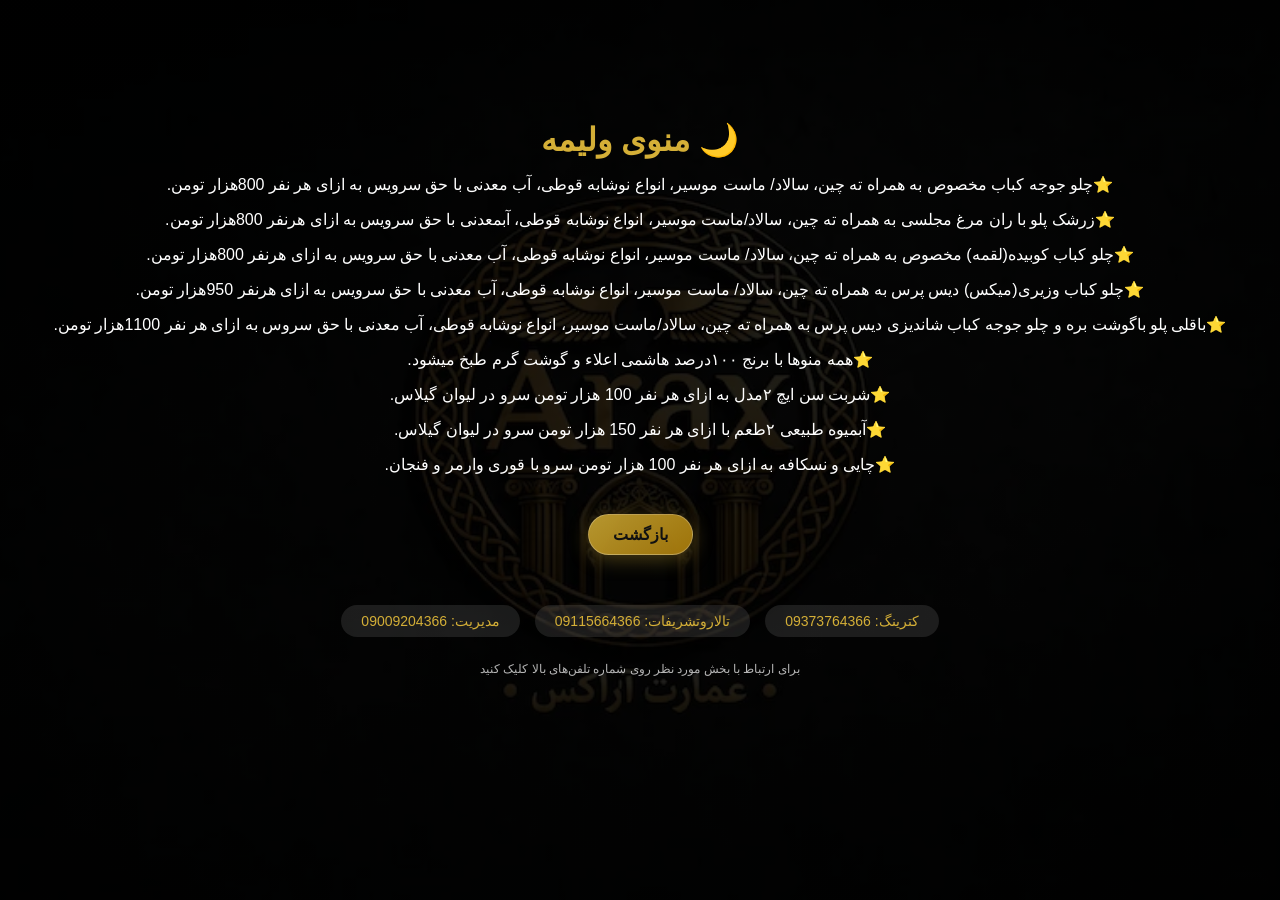
<file: valimeh.html>
<!DOCTYPE html>
<html lang="fa" dir="rtl">
<head>
<meta charset="UTF-8">
<meta name="viewport" content="width=device-width, initial-scale=1">
<title>منوی ولیمه</title>
<link rel="stylesheet" href="css/style.css">
<link href="https://fonts.googleapis.com/css2?family=Vazirmatn:wght@400;600;700&display=swap" rel="stylesheet">
</head>

<body class="menu-page hall-bg">

<h1 class="menu-title">🌙 منوی ولیمه</h1>

<div class="hall-content">

<p>⭐️چلو جوجه کباب مخصوص به همراه ته چین، سالاد/ ماست موسیر، انواع نوشابه قوطی، آب معدنی با حق سرویس به ازای هر نفر 800هزار تومن.</p>
<p>⭐️زرشک پلو با ران مرغ مجلسی به همراه ته چین، سالاد/ماست موسیر، انواع نوشابه قوطی، آبمعدنی با حق سرویس به ازای هرنفر 800هزار تومن.</p>
<p>⭐️چلو کباب کوبیده(لقمه) مخصوص به همراه ته چین، سالاد/ ماست موسیر، انواع نوشابه قوطی، آب معدنی با حق سرویس به ازای هرنفر 800هزار تومن.</p>
<p>⭐️چلو کباب وزیری(میکس) دیس پرس به همراه ته چین، سالاد/ ماست موسیر، انواع نوشابه قوطی، آب معدنی با حق سرویس به ازای هرنفر 950هزار تومن.</p>
<p>⭐️باقلی پلو باگوشت بره و چلو جوجه کباب شاندیزی دیس پرس به همراه ته چین، سالاد/ماست موسیر، انواع نوشابه قوطی، آب معدنی با حق سروس به ازای هر نفر 1100هزار تومن.</p>
<p>⭐️همه منوها با برنج ۱۰۰درصد هاشمی اعلاء و گوشت گرم طبخ میشود.</p>
<p>⭐️شربت سن ایچ ۲مدل به ازای هر نفر 100 هزار تومن سرو در لیوان گیلاس.</p>
<p>⭐️آبمیوه طبیعی ۲طعم با ازای هر نفر 150 هزار تومن سرو در لیوان گیلاس.</p>
<p>⭐️چایی و نسکافه به ازای هر نفر 100 هزار تومن سرو با قوری وارمر و فنجان.</p>

<a href="hall.html" class="back-button">بازگشت</a>

</div>

<div class="menu-contacts">
  <a href="tel:09373764366" class="contact-btn">کترینگ: 09373764366</a>
   <a href="tel:09115664366" class="contact-btn">تالاروتشریفات: 09115664366</a>
  <a href="tel:09009204366" class="contact-btn">مدیریت: 09009204366</a>
  <p class="contact-note">
برای ارتباط با بخش مورد نظر روی شماره تلفن‌های بالا کلیک کنید
</p>
  </div>

</body>
</html>
</file>
<file: css/style.css>
* {
  box-sizing: border-box;
}

body {
  margin: 0;
  font-family: sans-serif;
  color: #fff;
}

/* =========================
   پس‌زمینه عمومی
========================= */

.with-logo {
  background:
    linear-gradient(rgba(0,0,0,0.88), rgba(0,0,0,0.88)),
    url("../image/logo.webp") no-repeat center center;
  background-size: cover;
  background-attachment: fixed;
  min-height: 100vh;
}

/* =========================
   صفحه اول
========================= */

.home-bg {
  background:
    linear-gradient(rgba(0,0,0,0.85), rgba(0,0,0,0.85)),
    url("../image/64.webp") no-repeat center center;
  background-size: cover;
  background-attachment: fixed;
  min-height: 100vh;
}

.home-page {
  display: flex;
  justify-content: center;
  align-items: center;
  text-align: center;
}

.home-center {
  width: 100%;
}

.home-title {
  font-size: 34px;
  color: #d4af37;
  margin-bottom: 10px;
}

/* =========================
   پس‌زمینه تالار و دیس پرس
========================= */

.hall-bg,
.dispres-bg {
  background:
    linear-gradient(rgba(0,0,0,0.88), rgba(0,0,0,0.88)),
    url("../image/63.webp") no-repeat center center;
  background-size: cover;
  background-attachment: fixed;
  min-height: 100vh;
}

/* =========================
   دکمه‌ها
========================= */

.home-btn,
.menu-btn,
.back-button {
  background: linear-gradient(145deg, rgba(212,175,55,0.85), rgba(184,134,11,0.85));
  color: #111;
  border-radius: 40px;
  font-weight: bold;
  text-decoration: none;
  border: 1px solid rgba(255,255,255,0.25);
  backdrop-filter: blur(6px);
  -webkit-backdrop-filter: blur(6px);
  box-shadow: 0 4px 20px rgba(212,175,55,0.35);
  position: relative;
  overflow: hidden;
  transition: all 0.3s ease;
}

.home-btn {
  display: inline-block;
  padding: 14px 40px;
  margin-bottom: 25px;
}

.menu-btn {
  width: 260px;
  padding: 15px;
}

.back-button {
  display: block;
  width: fit-content;
  margin: 40px auto;
  padding: 10px 24px;
}

/* افکت نور */

.home-btn::before,
.menu-btn::before,
.back-button::before {
  content: "";
  position: absolute;
  top: 0;
  left: -120%;
  width: 100%;
  height: 100%;
  background: linear-gradient(
    120deg,
    transparent,
    rgba(255,255,255,0.5),
    transparent
  );
  transition: 0.7s;
}

.home-btn:hover::before,
.menu-btn:hover::before,
.back-button:hover::before {
  left: 120%;
}

.home-btn:hover,
.menu-btn:hover,
.back-button:hover {
  transform: translateY(-4px);
  box-shadow: 0 8px 25px rgba(212,175,55,0.6);
}

/* =========================
   تماس‌ها
========================= */

.home-contacts,
.menu-contacts {
  display: flex;
  flex-direction: row;
  gap: 15px;
  justify-content: center;
  align-items: center;
  flex-wrap: wrap;
}

.menu-contacts {
  margin: 50px 0;
}

.contact-btn {
  padding: 8px 20px;
  border-radius: 20px;
  background: rgba(255,255,255,0.1);
  color: #d4af37;
  text-decoration: none;
  font-size: 14px;
  position: relative;
  overflow: hidden;
  transition: all 0.3s ease;
}

.contact-btn:hover {
  transform: translateY(-4px) scale(1.03);
  box-shadow: 0 0 20px rgba(212,175,55,0.6);
}

.contact-btn::before {
  content: "";
  position: absolute;
  top: 0;
  left: -120%;
  width: 100%;
  height: 100%;
  background: linear-gradient(
    120deg,
    transparent,
    rgba(255,255,255,0.4),
    transparent
  );
  transition: 0.6s;
}

.contact-btn:hover::before {
  left: 120%;
}

/* =========================
   صفحات منو
========================= */

.menu-page {
  text-align: center;
  padding-top: 100px;
  position: relative;
}

.menu-title {
  font-size: 32px;
  color: #d4af37;
  margin-bottom: 10px;
}

.menu-buttons {
  display: flex;
  flex-direction: column;
  gap: 20px;
  align-items: center;
}

.two-column {
  display: grid;
  grid-template-columns: repeat(2, 260px);
  justify-content: center;
  gap: 20px;
}

/* =========================
   کارت‌های غذا
========================= */

.card-grid {
  display: grid;
  grid-template-columns: repeat(auto-fill, 200px);
  justify-content: center;
  gap: 20px;
  padding: 0 20px 40px;
}

.food-card {
  background: rgba(255,255,255,0.05);
  border-radius: 15px;
  overflow: hidden;
  width: 200px;
  transition: all 0.3s ease;
}

.food-card img {
  width: 100%;
  height: 150px;
  object-fit: cover;
  display: block;
}

.food-info {
  padding: 10px;
  text-align: center;
}

.food-info h3 {
  font-size: 14px;
  margin: 5px 0;
}

.food-info p {
  font-size: 14px;
  margin: 0;
  color: #ffb347;
  font-weight: bold;
}

/* =========================
   گالری
========================= */

.gallery-grid {
  display: grid;
  grid-template-columns: repeat(auto-fill, minmax(220px, 1fr));
  gap: 20px;
  padding: 40px;
  max-width: 1200px;
  margin: auto;
}

.gallery-grid img {
  width: 100%;
  height: 220px;
  object-fit: cover;
  border-radius: 15px;
  transition: 0.4s ease;
  box-shadow: 0 5px 20px rgba(0,0,0,0.4);
}

.gallery-grid img:hover {
  transform: scale(1.05);
  box-shadow: 0 10px 30px rgba(212,175,55,0.5);
}

/* =========================================================
   ✅ نسخه نهایی موبایل
========================================================= */

@media screen and (max-width: 768px) {

  html, body {
    overflow-x: hidden;
  }

  .menu-page {
    padding-top: 60px;
  }

  .menu-title {
    font-size: 24px;
  }

  .menu-btn,
  .home-btn {
    width: 92%;
    max-width: 340px;
    margin: 0 auto;
    display: block;
    text-align: center;
  }

  .back-button {
    width: auto;
    padding: 8px 20px;
    margin: 40px auto 20px auto;
    display: inline-block;
  }

  .two-column {
    display: flex;
    flex-direction: column;
    align-items: center;
  }

  .menu-contacts,
  .home-contacts {
    flex-direction: column;
    gap: 10px;
  }

  .card-grid {
    grid-template-columns: repeat(2, 1fr);
    gap: 12px;
  }

  .food-card img {
    height: 130px;
  }

  .gallery-grid {
    grid-template-columns: repeat(2, 1fr);
    gap: 12px;
    padding: 15px;
  }

  .gallery-grid img {
    height: 140px;
  }

}

@media screen and (max-width: 400px) {

  .card-grid,
  .gallery-grid {
    grid-template-columns: 1fr;
  }

}

/* =========================
   افکت چشمک فقط برای متن‌های مشخص
========================= */

@keyframes blinkText {
  0%   { opacity: 1; }
  50%  { opacity: 0.2; }
  100% { opacity: 1; }
}

.blink-text {
  animation: blinkText 1.5s infinite;
}
/* اصلاح دکمه‌های صفحه اول */

.home-buttons {
  display: flex;
  justify-content: center;
  gap: 20px; /* فاصله بین دو دکمه در ویندوز */
  flex-wrap: wrap;
  margin-top: 20px;
}

/* سایز بهتر در دسکتاپ */
.home-btn {
  min-width: 180px;
  padding: 12px 30px;
  font-size: 16px;
}

/* حالت موبایل */
@media screen and (max-width: 768px) {
  .home-buttons {
    flex-direction: column;
    gap: 15px; /* فاصله عمودی در موبایل */
    align-items: center;
  }

  .home-btn {
    width: 85%;
    max-width: 300px;
    font-size: 15px;
    padding: 14px 20px;
  }
}
/* اصلاح وسط‌چین شدن عکس‌ها در موبایل */
@media screen and (max-width: 768px) {

  .card-grid {
    justify-content: center;
  }

  .food-card {
    margin-left: auto;
    margin-right: auto;
  }

  .back-button {
    display: block;
    margin: 30px auto;
    text-align: center;
  }

}.contact-note {
  font-size: 12px;
  opacity: 0.7;
  margin-top: 10px;
  text-align: center;
}
.delivery-area {
  text-align: center;
  margin-top: 40px;
  margin-bottom: 10px;
  font-size: 16px;
}

.delivery-cities {
  font-size: 12px;
  opacity: 0.8;
}
/* اصلاح چینش بخش تماس‌ها */

.menu-contacts {
  display: flex;
  flex-wrap: wrap;
  justify-content: center;
}

.menu-contacts .contact-note {
  flex-basis: 100%;
  text-align: center;
  margin-top: 10px;
  font-size: 12px;
  opacity: 0.7;
}
.delivery-area {
  text-align: center;
  margin-top: 40px;   /* فاصله بیشتر از دکمه‌های بالا */
  margin-bottom: 5px; /* فاصله کمتر از شماره تماس‌ها */
  font-size: 16px;
}
</file>
